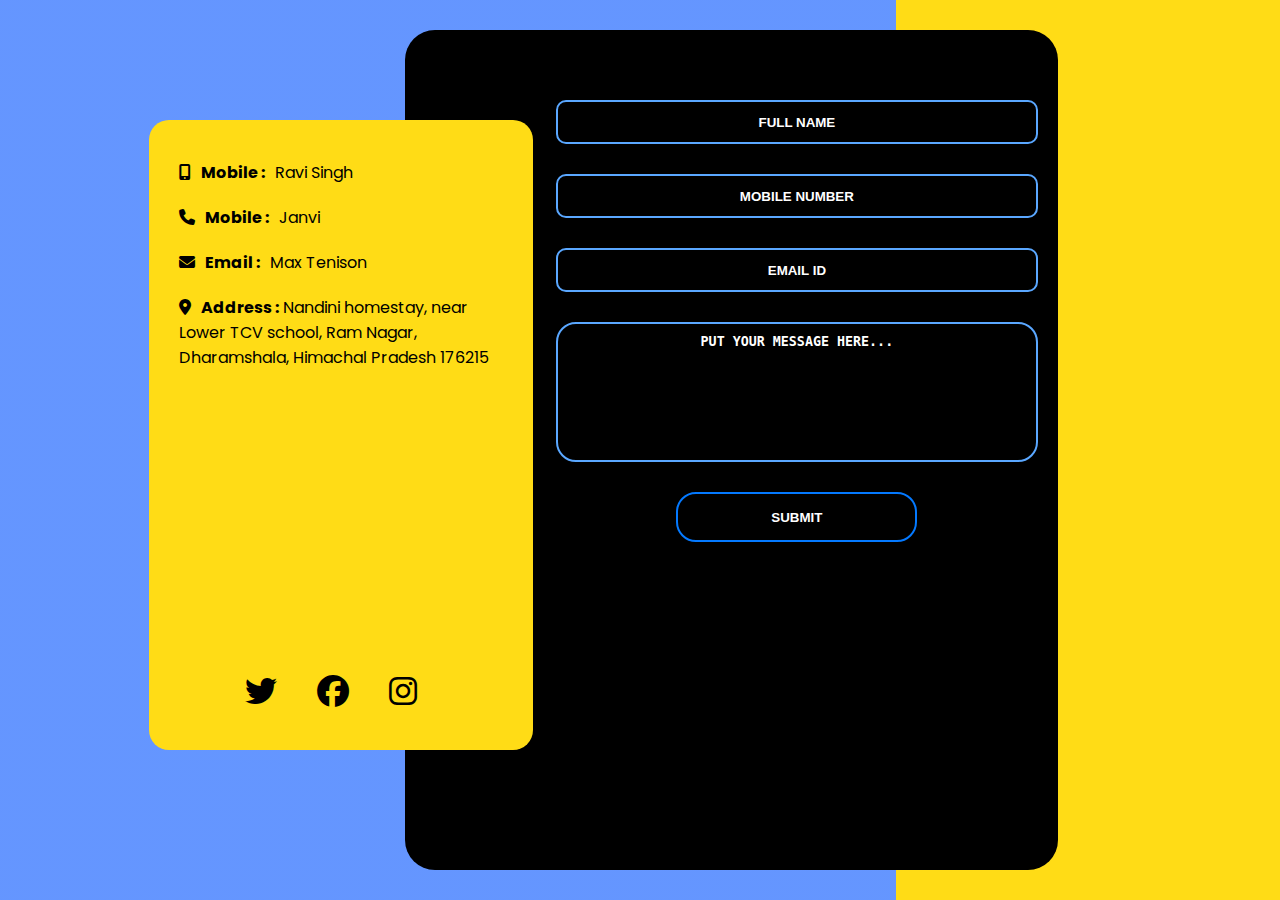
<file: repo/contact.html>
<!DOCTYPE html>
<html lang="en">
<head>
    <meta charset="UTF-8">
    <meta name="viewport" content="width=device-width, initial-scale=1.0">
    <title>Reposso-contact-form</title>
    <link rel="shortcut icon" href="https://raw.githubusercontent.com/10eson/Gallery/main/logo.repo.jpg" type="image/x-icon">
    <link rel="stylesheet" href="https://cdnjs.cloudflare.com/ajax/libs/font-awesome/6.5.1/css/all.min.css">
    <link rel="stylesheet" href="contact.css" type="text/css">
</head>
<body>
    <section>
        <div class="held">
            <div class="left-side">
                <div class="info">
                    <span><i class="fa-solid fa-mobile-screen-button"></i><strong>Mobile :</strong><a href="tel:919999684219">Ravi Singh</a></span>
                    <span><i class="fa-solid fa-phone"></i><strong>Mobile :</strong><a href="tel:919289638451">Janvi</a></span>
                    <span><i class="fa-solid fa-envelope"></i><strong>Email :</strong><a href="mailto:maxtenison@gmail.tom">Max Tenison</a></span>
                    <span><i class="fa-solid fa-location-dot"></i><strong>Address :</strong> Nandini homestay, near Lower TCV school, Ram Nagar, Dharamshala, Himachal Pradesh 176215</span>
                </div>
                <div class="icons">
                    <a href="#"><i class="fa-brands fa-twitter"></i></a>
                    <a href="#"><i class="fa-brands fa-facebook"></i></a>
                    <a href="#"><i class="fa-brands fa-instagram"></i></a>
                </div>
            </div>
            <div class="right-side">
                <form action="https://api.web3forms.com/submit" method="POST" id="form">
                    <input type="hidden" name="access_key" value="f36d6c56-6474-48a7-9fb7-3619ae3d74d0">
                    <input type="text" name="fullName" placeholder="Full Name" required>
                    <input type="number" name="mobil" placeholder="Mobile Number" required>
                    <input type="email" name="email" placeholder="Email Id" required>
                    <textarea name="message" placeholder="Put your Message here..."></textarea>
                    <button type="submit">Submit</button>
                </form>
            </div>
        </div>
    </section>



    <script>
        window.onload = function() {
            // Reset the form fields when the page loads
            document.getElementById("form").reset()
        }
    </script>
</body>
</html>
</file>
<file: repo/contact.css>
@import url("https://fonts.googleapis.com/css2?family=Poppins:intal.wght@0,100;0,200;0,300;0,400;0,500;0,600;0,700;0,800;0,900;1,100;1,200;1,300;1,400;1,500;1,600;1,700;1,800;1,900&display=swap");
* {
    box-sizing: border-box;
    padding: 0;
    margin: 0;
}
html, body {
    font-family: "Poppins", sans-serif;
}

/* section starts from here */

section {
    display: flex;
    justify-content: right;
    background: linear-gradient(to right, #0454ff9d 70%, #ffdc16 70% 100%);
    min-height: 100vh;
    padding-right: 15%;
}
.held {
    position: relative;
    background-color: #000;
    width: 60%;
    margin: 30px 30px 30px 0;
    border-radius: 30px;
}
.left-side {
    display: block;
    position: absolute;
    top: 10vh;
    left: -20vw;
    width: 30vw;
    height: 70vh;
    background-color: #ffdc16;
    border-radius: 20px;
}
.info {
    display: flex;
    flex-direction: column;
    margin-top: 10px;
    padding: 30px 20px;
}
a, span {
    font-size: 1rem;
    text-decoration: none;
    color: #000000;
    margin-left: 10px;
    margin-bottom: 20px;
}
.info i {
    color: #000000;
    font-size: 1rem;
    margin-right: 10px;
}
.icons {
    display: flex;
    position: absolute;
    bottom: 20px;
    width: 30vw;
    justify-content: center;
}
.icons i {
    font-size: 2rem;
    margin-right: 30px;
}
.icons i:hover {
    color: #0479ff;
}
.right-side {
    position: absolute;
    right: 0;
    width: 80%;
    height: 70vh;
    padding: 70px 0;
}







/* inputs strat from her */

form {
    display: flex;
    flex-direction: column;
    align-items: center;
    padding: 0 20px;
}
form input {
    height: 30px;
    border-radius: 10px;
    width: 100%;
    border: 2px solid #5aa7ff;
    outline: none;
    text-align: center;
    margin: 0 10px 30px 10px;
    background-color: #000;
    color: #ffa600;
    text-transform: uppercase;
    font-weight: 600;
    padding: 20px 0;
}
form textarea {
    height: 140px;
    width: 100%;
    border-radius: 20px;
    border: 2px solid #5aa7ff;
    outline: none;
    background-color: #000;
    color: #ffa600;
    text-transform: uppercase;
    font-weight: 600;
    text-align: center;
    resize: none;
    padding: 10px 0;
    margin: 0 10px 30px 10px;
}
form input:hover, textarea:hover {
    border: 2px solid #0479ff;
}
form input:focus, textarea:focus {
    background-color: #000;
    border: 2px solid #ffa600;
}
form input::placeholder, textarea::placeholder {
    color: #fff;
    text-transform: uppercase;
    font-weight: 600;
}
input::-webkit-inner-spin-button, input::-webkit-outer-spin-button {
    -webkit-appearance: none;
    margin: 0;
}
form button {
    width: 50%;
    height: 50px;
    border: 2px solid #0479ff;
    outline: none;
    background-color: #000;
    color: #fff;
    font-weight: 600;
    text-transform: uppercase;
    border-radius: 20px;
}
form button:focus, form button:active {
    border: 2px solid #ffa600;
    color: #ffa600;
}




@media (max-width: 765px) {
    section {
        background: linear-gradient(to right, #0454ff9d, #ffdc16);
        padding-right: 0;
    }
    .left-side {
        display: none;
    }
    .held {
        width: 96%;
        margin: 50px 2%;
    }
    .right-side {
        width: 100%;
    }
}
</file>
